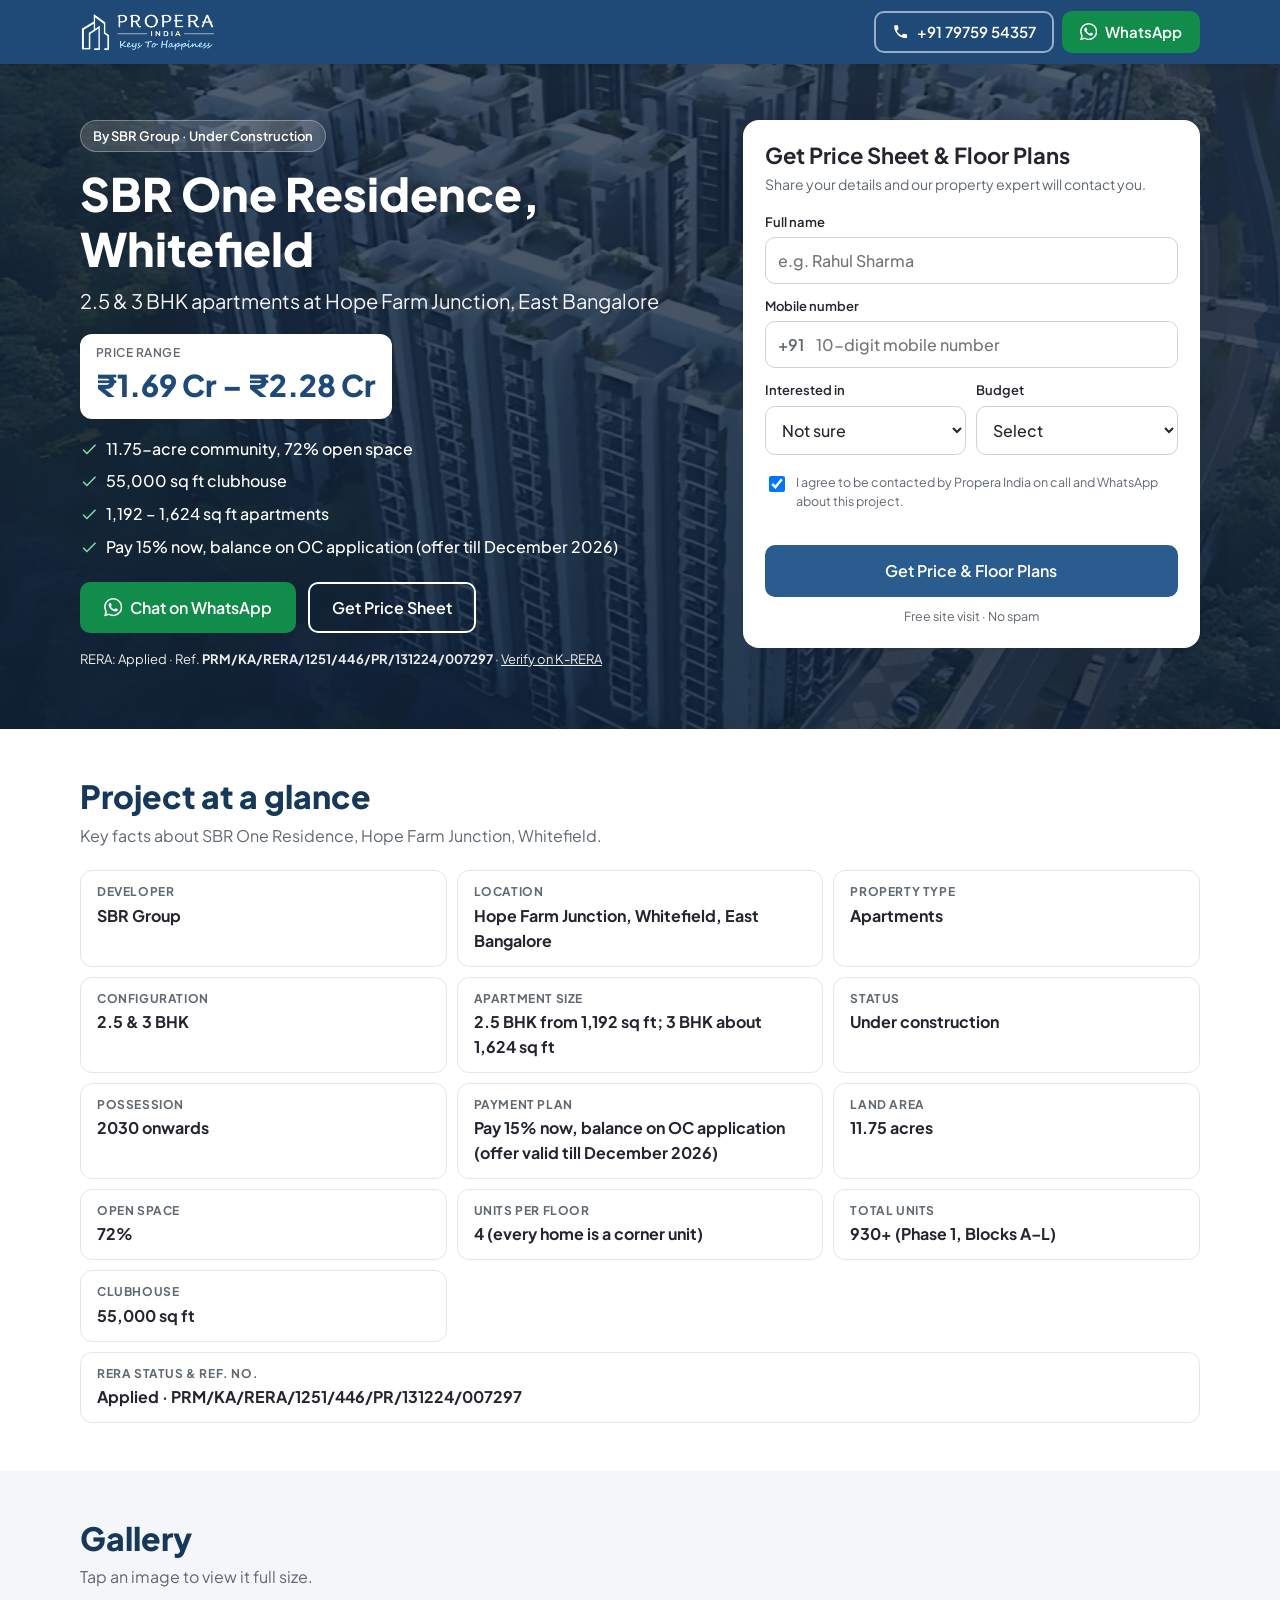
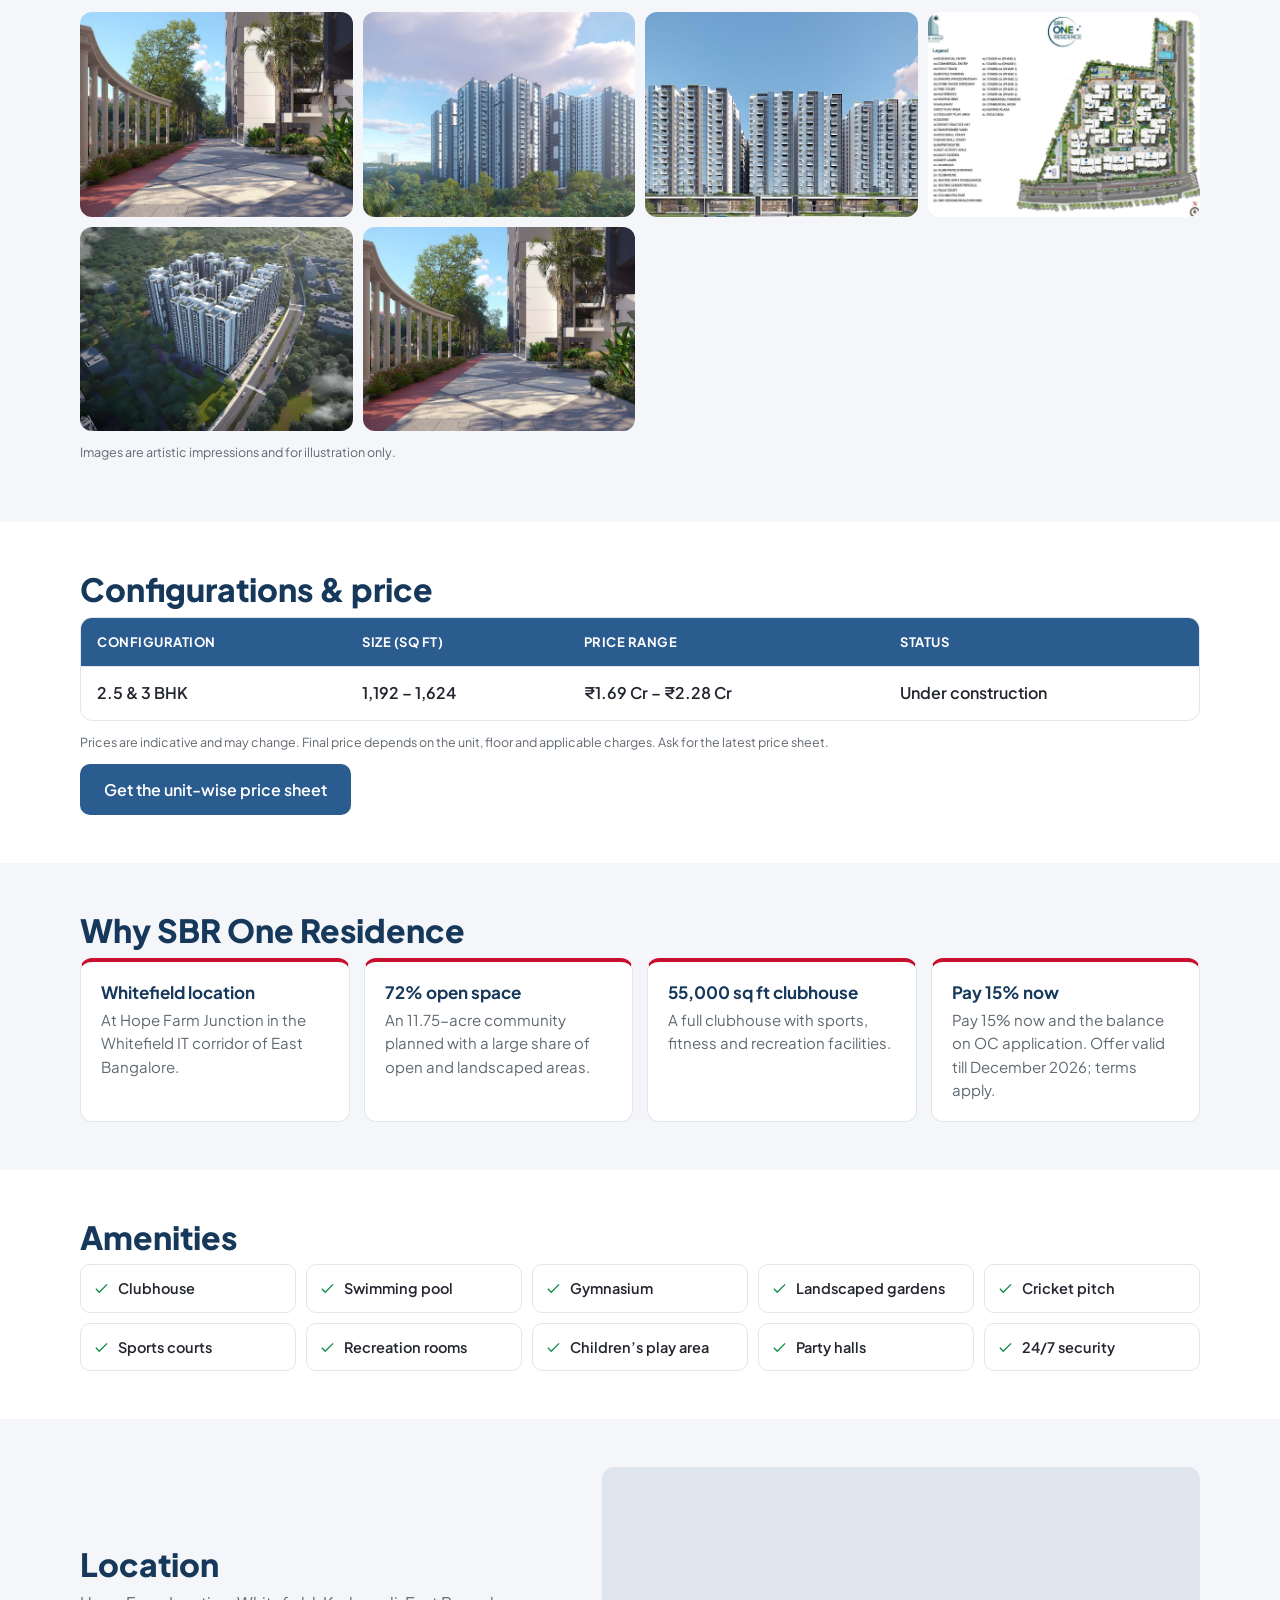
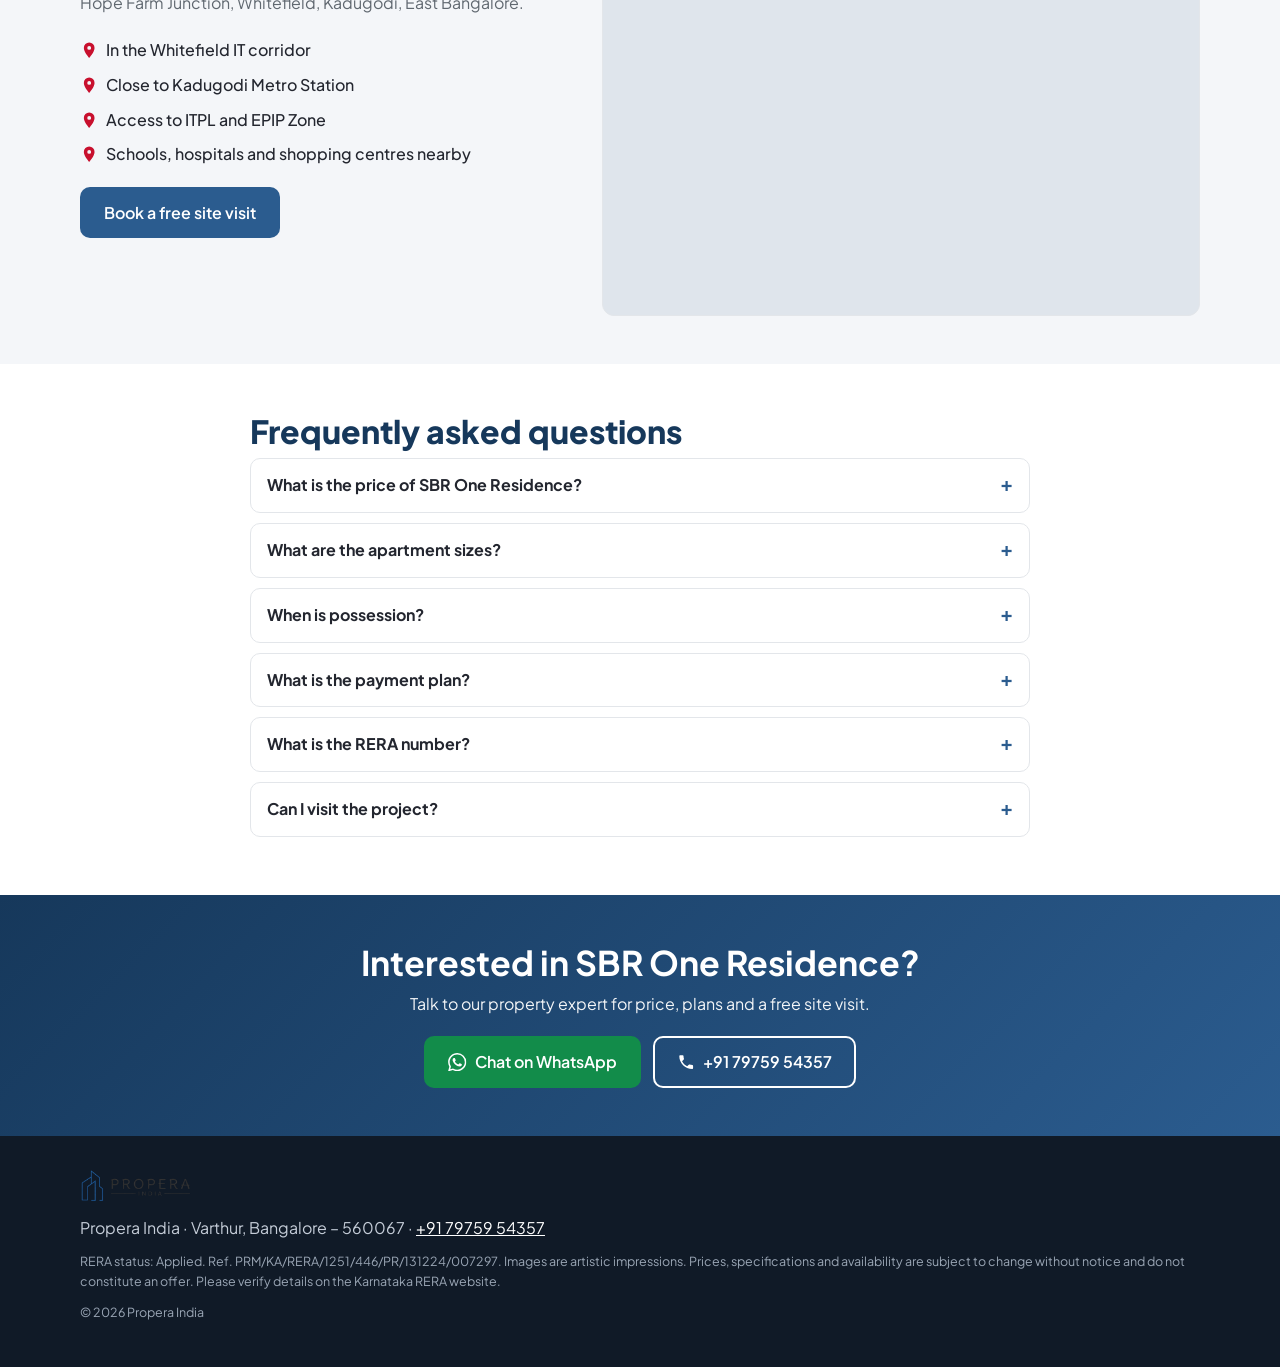
<file: sbr-one-residence.html>
<!DOCTYPE html>
<html lang="en">
<head>
  <meta charset="UTF-8">
  <meta name="viewport" content="width=device-width, initial-scale=1.0">
  <title>SBR One Residence, Whitefield | 2.5 &amp; 3 BHK Apartments | Propera India</title>
  <meta name="description" content="2.5 &amp; 3 BHK apartments at SBR One Residence, Hope Farm Junction, Whitefield, Bangalore. 11.75 acres, 72% open space, 55,000 sq ft clubhouse. Get the price sheet and book a site visit.">
  <!-- Ad landing page: keep out of search results so it does not compete with the main site -->
  <meta name="robots" content="noindex, nofollow">
  <meta name="theme-color" content="#1f4a78">
  <link rel="icon" type="image/png" href="assets/Picture3.png">
  <link rel="preconnect" href="https://fonts.googleapis.com">
  <link rel="preconnect" href="https://fonts.gstatic.com" crossorigin>
  <link href="https://fonts.googleapis.com/css2?family=Plus+Jakarta+Sans:wght@400;500;600;700;800&display=swap" rel="stylesheet">
  <link rel="stylesheet" href="css/landing-sbr.css">
  <link rel="stylesheet" href="css/gallery-lightbox.css">
</head>
<body>

<!-- Icon sprite (inline = no extra request) -->
<svg width="0" height="0" style="position:absolute" aria-hidden="true" focusable="false">
  <symbol id="i-wa" viewBox="0 0 24 24"><path d="M17.472 14.382c-.297-.149-1.758-.867-2.03-.967-.273-.099-.471-.148-.67.15-.197.297-.767.966-.94 1.164-.173.199-.347.223-.644.075-.297-.15-1.255-.463-2.39-1.475-.883-.788-1.48-1.761-1.653-2.059-.173-.297-.018-.458.13-.606.134-.133.298-.347.446-.52.149-.174.198-.298.298-.497.099-.198.05-.371-.025-.52-.075-.149-.669-1.612-.916-2.207-.242-.579-.487-.5-.669-.51-.173-.008-.371-.01-.57-.01-.198 0-.52.074-.792.372-.272.297-1.04 1.016-1.04 2.479 0 1.462 1.065 2.875 1.213 3.074.149.198 2.096 3.2 5.077 4.487.709.306 1.262.489 1.694.625.712.227 1.36.195 1.871.118.571-.085 1.758-.719 2.006-1.413.248-.694.248-1.289.173-1.413-.074-.124-.272-.198-.57-.347m-5.421 7.403h-.004a9.87 9.87 0 01-5.031-1.378l-.361-.214-3.741.982.998-3.648-.235-.374a9.86 9.86 0 01-1.51-5.26c.001-5.45 4.436-9.884 9.888-9.884 2.64 0 5.122 1.03 6.988 2.898a9.825 9.825 0 012.893 6.994c-.003 5.45-4.437 9.884-9.885 9.884m8.413-18.297A11.815 11.815 0 0012.05 0C5.495 0 .16 5.335.157 11.892c0 2.096.547 4.142 1.588 5.945L.057 24l6.305-1.654a11.882 11.882 0 005.683 1.448h.005c6.554 0 11.89-5.335 11.893-11.893a11.821 11.821 0 00-3.48-8.413Z"/></symbol>
  <symbol id="i-phone" viewBox="0 0 24 24"><path d="M6.62 10.79c1.44 2.83 3.76 5.14 6.59 6.59l2.2-2.2c.27-.27.67-.36 1.02-.24 1.12.37 2.33.57 3.57.57.55 0 1 .45 1 1V20c0 .55-.45 1-1 1-9.39 0-17-7.61-17-17 0-.55.45-1 1-1h3.5c.55 0 1 .45 1 1 0 1.25.2 2.45.57 3.57.11.35.03.74-.25 1.02l-2.2 2.2z"/></symbol>
  <symbol id="i-check" viewBox="0 0 24 24"><path d="M9 16.2 4.8 12l-1.4 1.4L9 19 21 7l-1.4-1.4z"/></symbol>
  <symbol id="i-pin" viewBox="0 0 24 24"><path d="M12 2a7 7 0 0 0-7 7c0 5.25 7 13 7 13s7-7.75 7-13a7 7 0 0 0-7-7zm0 9.5A2.5 2.5 0 1 1 12 6.5a2.5 2.5 0 0 1 0 5z"/></symbol>
</svg>

<header class="site-header">
  <div class="wrap header-inner">
    <a class="brand" href="/" aria-label="Propera India home">
      <img src="assets/RibbonLogo.png" alt="Propera India" width="150" height="43">
    </a>
    <div class="header-actions">
      <a class="btn btn-ghost-light" href="tel:+917975954357" data-track="call" data-loc="header">
        <svg class="ic" aria-hidden="true"><use href="#i-phone"/></svg>
        <span class="hide-sm">+91 79759 54357</span><span class="show-sm">Call</span>
      </a>
      <a class="btn btn-wa" href="#" data-wa data-track="whatsapp" data-loc="header" target="_blank" rel="noopener">
        <svg class="ic" aria-hidden="true"><use href="#i-wa"/></svg>
        <span class="hide-sm">WhatsApp</span>
      </a>
    </div>
  </div>
</header>

<main>
  <!-- ============ HERO ============ -->
  <section class="hero" id="top">
    <img class="hero-img" src="assets/sbr/hero.jpg" alt="SBR One Residence, Whitefield" fetchpriority="high" decoding="async" onerror="this.remove()">
    <div class="hero-shade"></div>
    <div class="wrap hero-grid">
      <div class="hero-copy">
        <span class="pill">By SBR Group &middot; Under Construction</span>
        <h1>SBR One Residence, Whitefield</h1>
        <p class="hero-sub">2.5 &amp; 3 BHK apartments at Hope Farm Junction, East Bangalore</p>

        <div class="price-chip">
          <span class="price-label">Price range</span>
          <span class="price-val">&#8377;1.69 Cr &ndash; &#8377;2.28 Cr</span>
        </div>

        <ul class="hero-points">
          <li><svg class="ic" aria-hidden="true"><use href="#i-check"/></svg>11.75-acre community, 72% open space</li>
          <li><svg class="ic" aria-hidden="true"><use href="#i-check"/></svg>55,000 sq ft clubhouse</li>
          <li><svg class="ic" aria-hidden="true"><use href="#i-check"/></svg>1,192 &ndash; 1,624 sq ft apartments</li>
          <li><svg class="ic" aria-hidden="true"><use href="#i-check"/></svg>Pay 15% now, balance on OC application (offer till December 2026)</li>
        </ul>

        <div class="cta-row">
          <a class="btn btn-wa btn-lg" href="#" data-wa data-track="whatsapp" data-loc="hero" target="_blank" rel="noopener">
            <svg class="ic" aria-hidden="true"><use href="#i-wa"/></svg>Chat on WhatsApp
          </a>
          <a class="btn btn-outline-light btn-lg" href="#enquire" data-track="cta" data-loc="hero">Get Price Sheet</a>
        </div>
        <p class="rera-line">RERA: Applied &middot; Ref. <strong>PRM/KA/RERA/1251/446/PR/131224/007297</strong> &middot; <a href="https://rera.karnataka.gov.in" target="_blank" rel="noopener">Verify on K-RERA</a></p>
      </div>

      <!-- ============ LEAD FORM ============ -->
      <div class="form-card" id="enquire">
        <div id="formPanel">
          <h2>Get Price Sheet &amp; Floor Plans</h2>
          <p class="form-sub">Share your details and our property expert will contact you.</p>

          <form id="leadForm" novalidate autocomplete="on">
            <div class="field">
              <label for="f-name">Full name</label>
              <input id="f-name" name="name" type="text" autocomplete="name" placeholder="e.g. Rahul Sharma" required minlength="2" maxlength="60">
            </div>
            <div class="field">
              <label for="f-phone">Mobile number</label>
              <div class="phone-wrap">
                <span class="phone-prefix">+91</span>
                <input id="f-phone" name="phone" type="tel" inputmode="numeric" autocomplete="tel-national" placeholder="10-digit mobile number" required maxlength="18">
              </div>
            </div>
            <div class="row-2">
              <div class="field">
                <label for="f-bhk">Interested in</label>
                <select id="f-bhk" name="interestedIn">
                  <option value="Not sure">Not sure</option>
                  <option value="2.5 BHK">2.5 BHK</option>
                  <option value="3 BHK">3 BHK</option>
                </select>
              </div>
              <div class="field">
                <label for="f-budget">Budget</label>
                <select id="f-budget" name="budget">
                  <option value="">Select</option>
                  <option value="Below 1.5 Cr">Below &#8377;1.5 Cr</option>
                  <option value="1.5 - 2 Cr">&#8377;1.5 &ndash; 2 Cr</option>
                  <option value="2 - 2.5 Cr">&#8377;2 &ndash; 2.5 Cr</option>
                  <option value="Above 2.5 Cr">Above &#8377;2.5 Cr</option>
                </select>
              </div>
            </div>

            <!-- Honeypot: real visitors never see or fill this -->
            <div class="hp" aria-hidden="true">
              <label for="f-site">Leave this field empty</label>
              <input id="f-site" name="company_website" type="text" tabindex="-1" autocomplete="off">
            </div>

            <label class="consent">
              <input type="checkbox" id="f-consent" checked>
              <span>I agree to be contacted by Propera India on call and WhatsApp about this project.</span>
            </label>

            <p id="formMsg" class="form-msg" role="alert" aria-live="polite"></p>
            <button type="submit" class="btn btn-primary btn-block btn-lg" id="submitBtn">Get Price &amp; Floor Plans</button>
            <p class="form-note">Free site visit &middot; No spam</p>
          </form>
        </div>

        <div id="thanksPanel" class="thanks" hidden>
          <div class="thanks-tick"><svg class="ic" aria-hidden="true"><use href="#i-check"/></svg></div>
          <h2>Thank you!</h2>
          <p>We have received your details. Our property expert will contact you shortly.</p>
          <p class="thanks-sub">Want a faster reply? Message us now.</p>
          <a class="btn btn-wa btn-block btn-lg" href="#" data-wa data-track="whatsapp" data-loc="thanks" target="_blank" rel="noopener">
            <svg class="ic" aria-hidden="true"><use href="#i-wa"/></svg>Continue on WhatsApp
          </a>
        </div>
      </div>
    </div>
  </section>

  <!-- ============ AT A GLANCE ============ -->
  <section class="section" id="at-a-glance">
    <div class="wrap">
      <h2 class="sec-title">Project at a glance</h2>
      <p class="sec-sub">Key facts about SBR One Residence, Hope Farm Junction, Whitefield.</p>
      <div class="facts">
        <div class="fact"><span class="fact-k">Developer</span><span class="fact-v">SBR Group</span></div>
        <div class="fact"><span class="fact-k">Location</span><span class="fact-v">Hope Farm Junction, Whitefield, East Bangalore</span></div>
        <div class="fact"><span class="fact-k">Property type</span><span class="fact-v">Apartments</span></div>
        <div class="fact"><span class="fact-k">Configuration</span><span class="fact-v">2.5 &amp; 3 BHK</span></div>
        <div class="fact"><span class="fact-k">Apartment size</span><span class="fact-v">2.5 BHK from 1,192 sq ft; 3 BHK about 1,624 sq ft</span></div>
        <div class="fact"><span class="fact-k">Status</span><span class="fact-v">Under construction</span></div>
        <div class="fact"><span class="fact-k">Possession</span><span class="fact-v">2030 onwards</span></div>
        <div class="fact"><span class="fact-k">Payment plan</span><span class="fact-v">Pay 15% now, balance on OC application (offer valid till December 2026)</span></div>
        <div class="fact"><span class="fact-k">Land area</span><span class="fact-v">11.75 acres</span></div>
        <div class="fact"><span class="fact-k">Open space</span><span class="fact-v">72%</span></div>
        <div class="fact"><span class="fact-k">Units per floor</span><span class="fact-v">4 (every home is a corner unit)</span></div>
        <!-- VERIFY with client: project page elsewhere on the site says 931 units -->
        <div class="fact"><span class="fact-k">Total units</span><span class="fact-v">930+ (Phase 1, Blocks A&ndash;L)</span></div>
        <div class="fact"><span class="fact-k">Clubhouse</span><span class="fact-v">55,000 sq ft</span></div>
        <div class="fact fact-wide"><span class="fact-k">RERA status &amp; ref. no.</span><span class="fact-v">Applied &middot; PRM/KA/RERA/1251/446/PR/131224/007297</span></div>
      </div>
    </div>
  </section>

  <!-- ============ GALLERY (shows only when images exist in assets/sbr/) ============ -->
  <section class="section section-alt" id="gallery">
    <div class="wrap">
      <h2 class="sec-title">Gallery</h2>
      <p class="sec-sub">Tap an image to view it full size.</p>
      <div class="gallery">
        <img src="assets/sbr/gallery-1.jpg" alt="SBR One Residence landscaped walkway" loading="lazy" decoding="async">
        <img src="assets/sbr/gallery-2.jpg" alt="SBR One Residence towers" loading="lazy" decoding="async">
        <img src="assets/sbr/gallery-3.jpg" alt="SBR One Residence tower elevation" loading="lazy" decoding="async">
        <img src="assets/sbr/gallery-4.jpg" alt="SBR One Residence site plan" loading="lazy" decoding="async">
        <img src="assets/sbr/gallery-5.jpg" alt="SBR One Residence aerial view" loading="lazy" decoding="async">
        <img src="assets/sbr/gallery-6.jpg" alt="SBR One Residence landscaped walkway" loading="lazy" decoding="async">
      </div>
      <p class="fine">Images are artistic impressions and for illustration only.</p>
    </div>
  </section>

  <!-- ============ PRICING ============ -->
  <section class="section" id="pricing">
    <div class="wrap">
      <h2 class="sec-title">Configurations &amp; price</h2>
      <div class="table-wrap">
        <table class="price-table">
          <thead>
            <tr><th>Configuration</th><th>Size (sq ft)</th><th>Price range</th><th>Status</th></tr>
          </thead>
          <tbody>
            <!-- Unit-wise split not provided yet. Replace with separate 2.5 BHK / 3 BHK rows when the client shares them. -->
            <tr><td>2.5 &amp; 3 BHK</td><td>1,192 &ndash; 1,624</td><td>&#8377;1.69 Cr &ndash; &#8377;2.28 Cr</td><td>Under construction</td></tr>
          </tbody>
        </table>
      </div>
      <p class="fine">Prices are indicative and may change. Final price depends on the unit, floor and applicable charges. Ask for the latest price sheet.</p>
      <a class="btn btn-primary btn-lg" href="#enquire" data-track="cta" data-loc="pricing">Get the unit-wise price sheet</a>
    </div>
  </section>

  <!-- ============ WHY ============ -->
  <section class="section section-alt" id="why">
    <div class="wrap">
      <h2 class="sec-title">Why SBR One Residence</h2>
      <div class="cards">
        <article class="card">
          <h3>Whitefield location</h3>
          <p>At Hope Farm Junction in the Whitefield IT corridor of East Bangalore.</p>
        </article>
        <article class="card">
          <h3>72% open space</h3>
          <p>An 11.75-acre community planned with a large share of open and landscaped areas.</p>
        </article>
        <article class="card">
          <h3>55,000 sq ft clubhouse</h3>
          <p>A full clubhouse with sports, fitness and recreation facilities.</p>
        </article>
        <article class="card">
          <h3>Pay 15% now</h3>
          <p>Pay 15% now and the balance on OC application. Offer valid till December 2026; terms apply.</p>
        </article>
      </div>
    </div>
  </section>

  <!-- ============ AMENITIES ============ -->
  <section class="section" id="amenities">
    <div class="wrap">
      <h2 class="sec-title">Amenities</h2>
      <ul class="amenities">
        <li><svg class="ic" aria-hidden="true"><use href="#i-check"/></svg>Clubhouse</li>
        <li><svg class="ic" aria-hidden="true"><use href="#i-check"/></svg>Swimming pool</li>
        <li><svg class="ic" aria-hidden="true"><use href="#i-check"/></svg>Gymnasium</li>
        <li><svg class="ic" aria-hidden="true"><use href="#i-check"/></svg>Landscaped gardens</li>
        <li><svg class="ic" aria-hidden="true"><use href="#i-check"/></svg>Cricket pitch</li>
        <li><svg class="ic" aria-hidden="true"><use href="#i-check"/></svg>Sports courts</li>
        <li><svg class="ic" aria-hidden="true"><use href="#i-check"/></svg>Recreation rooms</li>
        <li><svg class="ic" aria-hidden="true"><use href="#i-check"/></svg>Children&rsquo;s play area</li>
        <li><svg class="ic" aria-hidden="true"><use href="#i-check"/></svg>Party halls</li>
        <li><svg class="ic" aria-hidden="true"><use href="#i-check"/></svg>24/7 security</li>
      </ul>
    </div>
  </section>

  <!-- ============ LOCATION ============ -->
  <section class="section section-alt" id="location">
    <div class="wrap loc-grid">
      <div>
        <h2 class="sec-title">Location</h2>
        <p class="sec-sub">Hope Farm Junction, Whitefield, Kadugodi, East Bangalore.</p>
        <!-- VERIFY with client before adding any distances (project page mentions Kadugodi Metro, ITPL and EPIP Zone). -->
        <ul class="loc-list">
          <li><svg class="ic" aria-hidden="true"><use href="#i-pin"/></svg>In the Whitefield IT corridor</li>
          <li><svg class="ic" aria-hidden="true"><use href="#i-pin"/></svg>Close to Kadugodi Metro Station</li>
          <li><svg class="ic" aria-hidden="true"><use href="#i-pin"/></svg>Access to ITPL and EPIP Zone</li>
          <li><svg class="ic" aria-hidden="true"><use href="#i-pin"/></svg>Schools, hospitals and shopping centres nearby</li>
        </ul>
        <a class="btn btn-primary btn-lg" href="#enquire" data-track="cta" data-loc="location">Book a free site visit</a>
      </div>
      <div class="map-box">
        <iframe title="Map of SBR One Residence, Hope Farm, Whitefield" loading="lazy" referrerpolicy="no-referrer-when-downgrade"
          src="https://www.google.com/maps?q=SBR+One+Residence+Hope+Farm+Whitefield+Bangalore&amp;output=embed"></iframe>
      </div>
    </div>
  </section>

  <!-- ============ FAQ ============ -->
  <section class="section" id="faq">
    <div class="wrap narrow">
      <h2 class="sec-title">Frequently asked questions</h2>
      <details class="faq"><summary>What is the price of SBR One Residence?</summary>
        <p>Apartments are priced from about &#8377;1.69 Cr to &#8377;2.28 Cr depending on size and floor. Share your details to get the latest unit-wise price sheet.</p></details>
      <details class="faq"><summary>What are the apartment sizes?</summary>
        <p>2.5 BHK apartments start from 1,192 sq ft, and 3 BHK apartments are about 1,624 sq ft.</p></details>
      <details class="faq"><summary>When is possession?</summary>
        <p>The project is under construction with possession from 2030 onwards. Our team can share the latest timeline.</p></details>
      <details class="faq"><summary>What is the payment plan?</summary>
        <p>Our offer: pay 15% now and the balance on OC application. The offer is valid till December 2026 and terms apply. Our team will share the full details.</p></details>
      <details class="faq"><summary>What is the RERA number?</summary>
        <p>RERA status: Applied. Ref. PRM/KA/RERA/1251/446/PR/131224/007297. You can check the latest status on the Karnataka RERA website.</p></details>
      <details class="faq"><summary>Can I visit the project?</summary>
        <p>Yes. Request a free site visit through the form or on WhatsApp and our team will arrange it.</p></details>
    </div>
  </section>

  <!-- ============ FINAL CTA ============ -->
  <section class="final-cta">
    <div class="wrap">
      <h2>Interested in SBR One Residence?</h2>
      <p>Talk to our property expert for price, plans and a free site visit.</p>
      <div class="cta-row center">
        <a class="btn btn-wa btn-lg" href="#" data-wa data-track="whatsapp" data-loc="final" target="_blank" rel="noopener">
          <svg class="ic" aria-hidden="true"><use href="#i-wa"/></svg>Chat on WhatsApp
        </a>
        <a class="btn btn-outline-light btn-lg" href="tel:+917975954357" data-track="call" data-loc="final">
          <svg class="ic" aria-hidden="true"><use href="#i-phone"/></svg>+91 79759 54357
        </a>
      </div>
    </div>
  </section>
</main>

<footer class="site-footer">
  <div class="wrap">
    <img src="assets/logoDARK.png" alt="Propera India" width="120" height="39" loading="lazy">
    <p class="foot-line">Propera India &middot; Varthur, Bangalore &ndash; 560067 &middot; <a href="tel:+917975954357">+91 79759 54357</a></p>
    <p class="fine">RERA status: Applied. Ref. PRM/KA/RERA/1251/446/PR/131224/007297. Images are artistic impressions. Prices, specifications and availability are subject to change without notice and do not constitute an offer. Please verify details on the Karnataka RERA website.</p>
    <p class="fine">&copy; 2026 Propera India</p>
  </div>
</footer>

<!-- Sticky bar on mobile -->
<nav class="sticky-bar" aria-label="Quick contact">
  <a class="sb sb-wa" href="#" data-wa data-track="whatsapp" data-loc="sticky" target="_blank" rel="noopener">
    <svg class="ic" aria-hidden="true"><use href="#i-wa"/></svg>WhatsApp
  </a>
  <a class="sb sb-call" href="tel:+917975954357" data-track="call" data-loc="sticky">
    <svg class="ic" aria-hidden="true"><use href="#i-phone"/></svg>Call
  </a>
  <a class="sb sb-form" href="#enquire" data-track="cta" data-loc="sticky">Get Price</a>
</nav>

<!-- form-handler.js defines GOOGLE_APPS_SCRIPT_URL, which landing-sbr.js reuses -->
<script src="js/form-handler.js" defer></script>
<script src="js/landing-sbr.js" defer></script>
<script src="js/gallery-lightbox.js" defer></script>
</body>
</html>
</file>
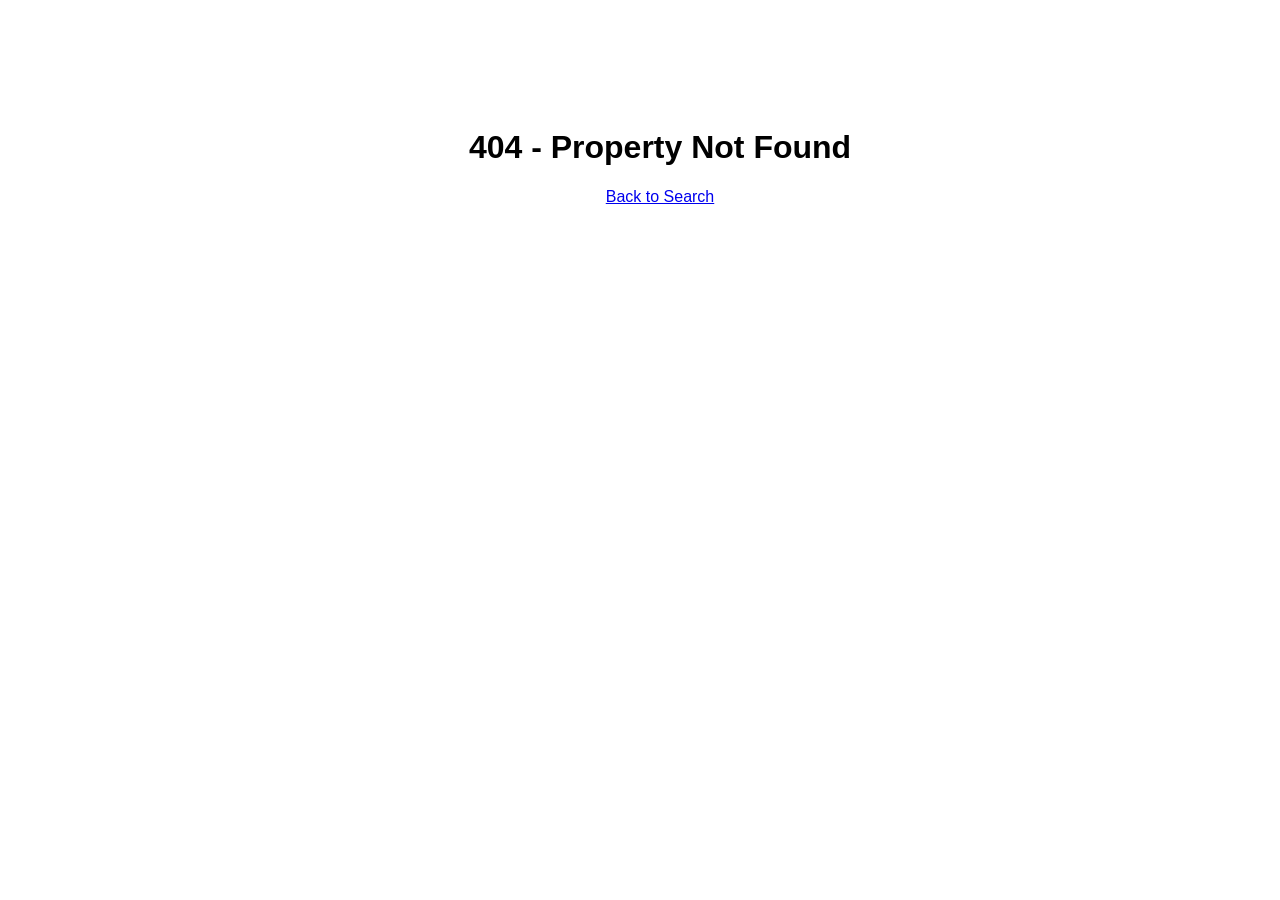
<file: scratch_test_output.html>
<!DOCTYPE html><html><head><title>404 Not Found</title></head><body><div style="padding: 100px 20px; text-align: center; width: 100%; font-family: sans-serif;"><h1>404 - Property Not Found</h1><a href="/search.html">Back to Search</a></div></body></html>
</file>
<file: css/landing-sbr.css>
/* SBR One Residence - ad landing page. Self-contained, mobile-first, no frameworks. */
:root{
  --brand:#2B5C8F; --brand-dark:#1f4a78; --brand-deep:#16385b;
  --accent:#c8102e;
  --wa:#128c4a; --wa-hover:#0e7a3f;
  --text:#23262F; --muted:#606870; --line:#e3e6ea;
  --bg:#ffffff; --bg-alt:#f4f6f9;
  --radius:12px; --shadow:0 10px 30px rgba(15,35,60,.12);
  --font:'Plus Jakarta Sans',-apple-system,BlinkMacSystemFont,'Segoe UI',Roboto,Helvetica,Arial,sans-serif;
}
*,*::before,*::after{box-sizing:border-box}
html{scroll-behavior:smooth;scroll-padding-top:76px}
body{margin:0;font-family:var(--font);color:var(--text);background:var(--bg);line-height:1.55;-webkit-text-size-adjust:100%}
img{max-width:100%;display:block}
a{color:var(--brand)}
h1,h2,h3{line-height:1.2;margin:0}
.wrap{width:100%;max-width:1160px;margin:0 auto;padding:0 20px}
.narrow{max-width:820px}
.ic{width:1.15em;height:1.15em;fill:currentColor;flex:none}
.hide-sm{display:none}.show-sm{display:inline}
@media(min-width:640px){.hide-sm{display:inline}.show-sm{display:none}}

/* Buttons */
.btn{display:inline-flex;align-items:center;justify-content:center;gap:8px;padding:10px 16px;border-radius:10px;border:2px solid transparent;font:600 15px/1.2 var(--font);text-decoration:none;cursor:pointer;transition:background .2s,transform .1s,border-color .2s}
.btn:active{transform:translateY(1px)}
.btn:focus-visible,input:focus-visible,select:focus-visible,summary:focus-visible{outline:3px solid #ffbf47;outline-offset:2px}
.btn-lg{padding:14px 22px;font-size:16px}
.btn-block{width:100%}
.btn-wa{background:var(--wa);color:#fff}.btn-wa:hover{background:var(--wa-hover)}
.btn-primary{background:var(--brand);color:#fff}.btn-primary:hover{background:var(--brand-dark)}
.btn-primary[disabled]{opacity:.7;cursor:wait}
.btn-outline-light{border-color:#fff;color:#fff;background:transparent}.btn-outline-light:hover{background:rgba(255,255,255,.12)}
.btn-ghost-light{border-color:rgba(255,255,255,.55);color:#fff;background:transparent}.btn-ghost-light:hover{background:rgba(255,255,255,.12)}

/* Header */
.site-header{position:sticky;top:0;z-index:50;background:var(--brand-dark);box-shadow:0 2px 10px rgba(0,0,0,.15)}
.header-inner{display:flex;align-items:center;justify-content:space-between;height:64px}
.brand img{height:40px;width:auto}
.header-actions{display:flex;gap:8px}

/* Hero */
.hero{position:relative;color:#fff;background:linear-gradient(135deg,var(--brand-deep),var(--brand));overflow:hidden}
.hero-img{position:absolute;inset:0;width:100%;height:100%;object-fit:cover}
.hero-shade{position:absolute;inset:0;background:linear-gradient(180deg,rgba(12,30,52,.72),rgba(12,30,52,.82))}
.hero-grid{position:relative;display:grid;grid-template-columns:minmax(0,1fr);gap:28px;padding-top:32px;padding-bottom:36px}
.pill{display:inline-block;background:rgba(255,255,255,.16);border:1px solid rgba(255,255,255,.3);padding:5px 12px;border-radius:999px;font-size:13px;font-weight:600}
.hero h1{font-size:clamp(28px,6vw,46px);font-weight:800;margin:14px 0 8px}
.hero-sub{font-size:clamp(16px,3.2vw,20px);margin:0 0 18px;opacity:.95}
.price-chip{display:inline-flex;flex-direction:column;background:#fff;color:var(--text);border-radius:var(--radius);padding:10px 16px;margin-bottom:18px}
.price-label{font-size:12px;color:var(--muted);font-weight:600;text-transform:uppercase;letter-spacing:.04em}
.price-val{font-size:clamp(22px,5vw,30px);font-weight:800;color:var(--brand-dark)}
.hero-points{list-style:none;margin:0 0 22px;padding:0;display:grid;gap:8px;font-weight:500}
.hero-points li{display:flex;align-items:flex-start;gap:8px}
.hero-points .ic{color:#7ee2a8;margin-top:3px}
.cta-row{display:flex;flex-wrap:wrap;gap:12px}
.cta-row.center{justify-content:center}
.rera-line{font-size:13px;margin:16px 0 0;opacity:.92}
.rera-line a{color:#fff}
.rera-line strong{overflow-wrap:anywhere}
@media(min-width:960px){
  .hero-grid{grid-template-columns:minmax(0,1.15fr) minmax(0,.85fr);align-items:start;gap:44px;padding-top:56px;padding-bottom:60px}
}

/* Form */
.form-card{background:#fff;color:var(--text);border-radius:16px;padding:22px;box-shadow:var(--shadow)}
.form-card h2{font-size:22px;margin-bottom:6px}
.form-sub{margin:0 0 16px;color:var(--muted);font-size:14px}
.field{margin-bottom:12px}
.field label{display:block;font-size:13px;font-weight:600;margin-bottom:5px}
.field input,.field select,.phone-wrap{width:100%;border:1.5px solid #cdd3da;border-radius:10px;background:#fff;font:500 16px var(--font);color:var(--text)}
.field input,.field select{padding:12px 12px}
.field input:focus,.field select:focus{border-color:var(--brand)}
.field input.invalid,.field select.invalid,.phone-wrap.invalid{border-color:#d93025}
.phone-wrap{display:flex;align-items:center;overflow:hidden}
.phone-wrap:focus-within{border-color:var(--brand)}
.phone-prefix{padding:0 4px 0 12px;font-weight:600;color:var(--muted)}
.phone-wrap input{border:0;border-radius:0;padding-left:8px}
.row-2{display:grid;grid-template-columns:1fr 1fr;gap:10px}
.hp{position:absolute;left:-9999px;width:1px;height:1px;overflow:hidden}
.consent{display:flex;gap:8px;align-items:flex-start;font-size:12.5px;color:var(--muted);margin:6px 0 10px}
.consent input{margin-top:3px;width:16px;height:16px;flex:none}
.form-msg{min-height:1.2em;margin:0 0 8px;font-size:13.5px;color:#d93025;font-weight:600}
.form-note{text-align:center;font-size:12.5px;color:var(--muted);margin:10px 0 0}
.thanks{text-align:center;padding:10px 0}
.thanks-tick{width:56px;height:56px;border-radius:50%;background:#e6f6ee;color:var(--wa);display:grid;place-items:center;margin:0 auto 12px}
.thanks-tick .ic{width:30px;height:30px}
.thanks p{margin:8px 0;color:var(--muted)}
.thanks-sub{margin-bottom:14px!important}

/* Sections */
.section{padding:48px 0}
.section-alt{background:var(--bg-alt)}
.sec-title{font-size:clamp(24px,4.2vw,32px);font-weight:800;margin-bottom:8px;color:var(--brand-deep)}
.sec-sub{color:var(--muted);margin:0 0 22px}
.fine{font-size:12.5px;color:var(--muted);margin:12px 0}
.facts{display:grid;grid-template-columns:minmax(0,1fr);gap:10px}
.fact{background:#fff;border:1px solid var(--line);border-radius:var(--radius);padding:12px 16px;display:flex;flex-direction:column;gap:2px}
.fact-k{font-size:12px;font-weight:700;text-transform:uppercase;letter-spacing:.05em;color:var(--muted)}
.fact-v{font-weight:700;font-size:16px;overflow-wrap:anywhere}
@media(min-width:560px){.facts{grid-template-columns:repeat(2,minmax(0,1fr))}}
@media(min-width:960px){.facts{grid-template-columns:repeat(3,minmax(0,1fr))}}
.fact-wide{grid-column:1/-1}

.gallery{display:grid;grid-template-columns:1fr 1fr;gap:10px}
.gallery img{width:100%;height:100%;aspect-ratio:4/3;object-fit:cover;border-radius:var(--radius)}
.gallery img:not([src]),.gallery img.broken{display:none}
@media(min-width:960px){.gallery{grid-template-columns:repeat(4,1fr)}}

.table-wrap{overflow-x:auto;border:1px solid var(--line);border-radius:var(--radius);background:#fff;margin-bottom:6px}
.price-table{width:100%;border-collapse:collapse;min-width:520px}
.price-table th,.price-table td{padding:14px 16px;text-align:left;border-bottom:1px solid var(--line)}
.price-table th{background:var(--brand);color:#fff;font-size:13px;text-transform:uppercase;letter-spacing:.04em}
.price-table tr:last-child td{border-bottom:0}
.price-table td{font-weight:600}

.cards{display:grid;gap:14px}
@media(min-width:640px){.cards{grid-template-columns:1fr 1fr}}
@media(min-width:960px){.cards{grid-template-columns:repeat(4,1fr)}}
.card{background:#fff;border:1px solid var(--line);border-radius:var(--radius);padding:20px;border-top:4px solid var(--accent)}
.card h3{font-size:17px;margin-bottom:6px;color:var(--brand-deep)}
.card p{margin:0;color:var(--muted);font-size:15px}

.amenities{list-style:none;margin:0;padding:0;display:grid;gap:10px;grid-template-columns:1fr 1fr}
@media(min-width:760px){.amenities{grid-template-columns:repeat(5,1fr)}}
.amenities li{display:flex;align-items:center;gap:8px;background:#fff;border:1px solid var(--line);border-radius:10px;padding:12px;font-weight:600;font-size:14.5px}
.amenities .ic{color:var(--wa)}

.loc-grid{display:grid;gap:24px}
@media(min-width:900px){.loc-grid{grid-template-columns:1fr 1.2fr;align-items:center}}
.loc-list{list-style:none;margin:0 0 20px;padding:0;display:grid;gap:10px}
.loc-list li{display:flex;gap:8px;align-items:flex-start;font-weight:500}
.loc-list .ic{color:var(--accent);margin-top:3px}
.map-box{border-radius:var(--radius);overflow:hidden;border:1px solid var(--line);background:#dfe5ec;aspect-ratio:4/3}
.map-box iframe{width:100%;height:100%;border:0}

.faq{background:#fff;border:1px solid var(--line);border-radius:10px;margin-bottom:10px;padding:0 16px}
.faq summary{cursor:pointer;font-weight:700;padding:14px 0;list-style:none}
.faq summary::-webkit-details-marker{display:none}
.faq summary::after{content:'+';float:right;font-size:20px;line-height:1;color:var(--brand)}
.faq[open] summary::after{content:'\2212'}
.faq p{margin:0 0 14px;color:var(--muted)}

.final-cta{background:linear-gradient(135deg,var(--brand-deep),var(--brand));color:#fff;text-align:center;padding:48px 0}
.final-cta h2{font-size:clamp(24px,4.4vw,34px);margin-bottom:8px}
.final-cta p{margin:0 0 20px;opacity:.95}

.site-footer{background:#101a27;color:#c5cdd8;padding:32px 0 96px}
.site-footer img{height:36px;width:auto;margin-bottom:12px}
.site-footer a{color:#fff}
.foot-line{margin:0 0 10px}
.site-footer .fine{color:#9aa6b5}

/* Mobile sticky bar */
.sticky-bar{position:fixed;left:0;right:0;bottom:0;z-index:60;display:grid;grid-template-columns:1.2fr 1fr 1fr;gap:1px;background:#fff;box-shadow:0 -4px 16px rgba(0,0,0,.18);padding-bottom:env(safe-area-inset-bottom)}
.sb{display:flex;align-items:center;justify-content:center;gap:6px;padding:14px 6px;font:700 14.5px var(--font);text-decoration:none;color:#fff}
.sb-wa{background:var(--wa)}.sb-call{background:var(--brand-dark)}.sb-form{background:var(--accent)}
@media(min-width:900px){.sticky-bar{display:none}.site-footer{padding-bottom:32px}}

@media(prefers-reduced-motion:reduce){html{scroll-behavior:auto}.btn{transition:none}}


/* --- Mobile: shorter hero and shorter form so the form is reached sooner --- */
@media(max-width:639px){
  .hero-points li:nth-child(n+3){display:none}
  .form-card .row-2{display:none}   /* Interested in / Budget hidden on phones; values still sent as defaults */
}
</file>
